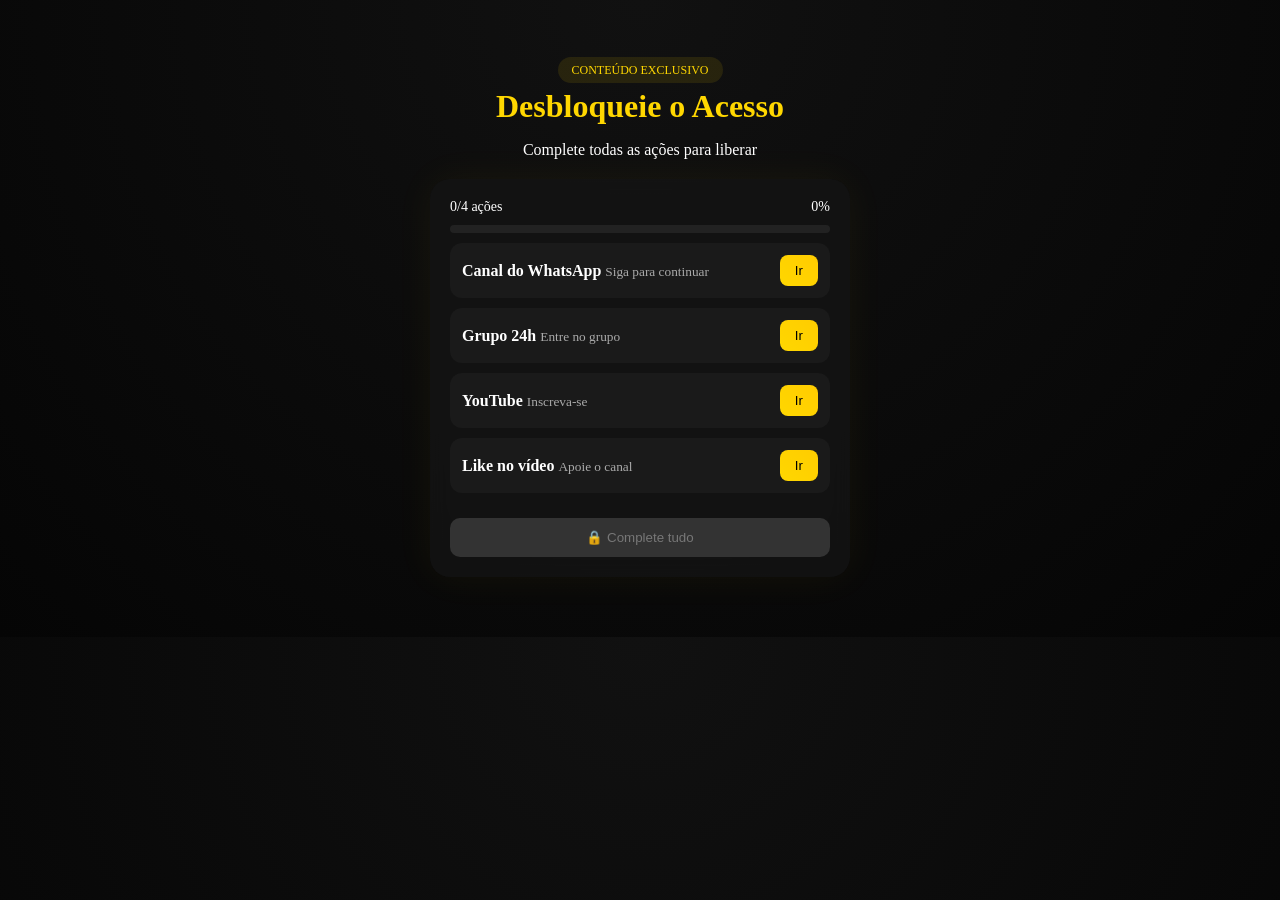
<file: index.html>
<!DOCTYPE html>
<html lang="pt-br">
<head>
<meta charset="UTF-8">
<title>Vortex Unlock</title>
<link rel="stylesheet" href="style.css">
</head>
<body>

<div class="wrapper">

<div class="header">
  <span class="badge">CONTEÚDO EXCLUSIVO</span>
  <h1>Desbloqueie o Acesso</h1>
  <p>Complete todas as ações para liberar</p>
</div>

<div class="card">

  <div class="progress-top">
    <span id="txt">0/4 ações</span>
    <span id="pct">0%</span>
  </div>

  <div class="bar">
    <div id="barFill"></div>
  </div>

  <!-- TASKS -->
  <div class="task" id="t1">
    <div>
      <b>Canal do WhatsApp</b>
      <small>Siga para continuar</small>
    </div>
    <button onclick="go(1,'https://whatsapp.com/channel/0029VbC7FWcJENxsIOsndS15')">Ir</button>
  </div>

  <div class="task" id="t2">
    <div>
      <b>Grupo 24h</b>
      <small>Entre no grupo</small>
    </div>
    <button onclick="go(2,'https://chat.whatsapp.com/JRp7UwHFhfPIFokS5iGre9')">Ir</button>
  </div>

  <div class="task" id="t3">
    <div>
      <b>YouTube</b>
      <small>Inscreva-se</small>
    </div>
    <button onclick="go(3,'https://www.youtube.com/@Vortex-Ofc1')">Ir</button>
  </div>

  <div class="task" id="t4">
    <div>
      <b>Like no vídeo</b>
      <small>Apoie o canal</small>
    </div>
    <button onclick="go(4,'https://youtu.be/mTE6soYWmfA?si=QrxFGwEoCM00I-Kh')">Ir</button>
  </div>

  <button id="unlock" disabled onclick="openPage()">
    🔒 Complete tudo
  </button>

</div>

</div>

<script src="script.js"></script>
</body>
</html>
</file>
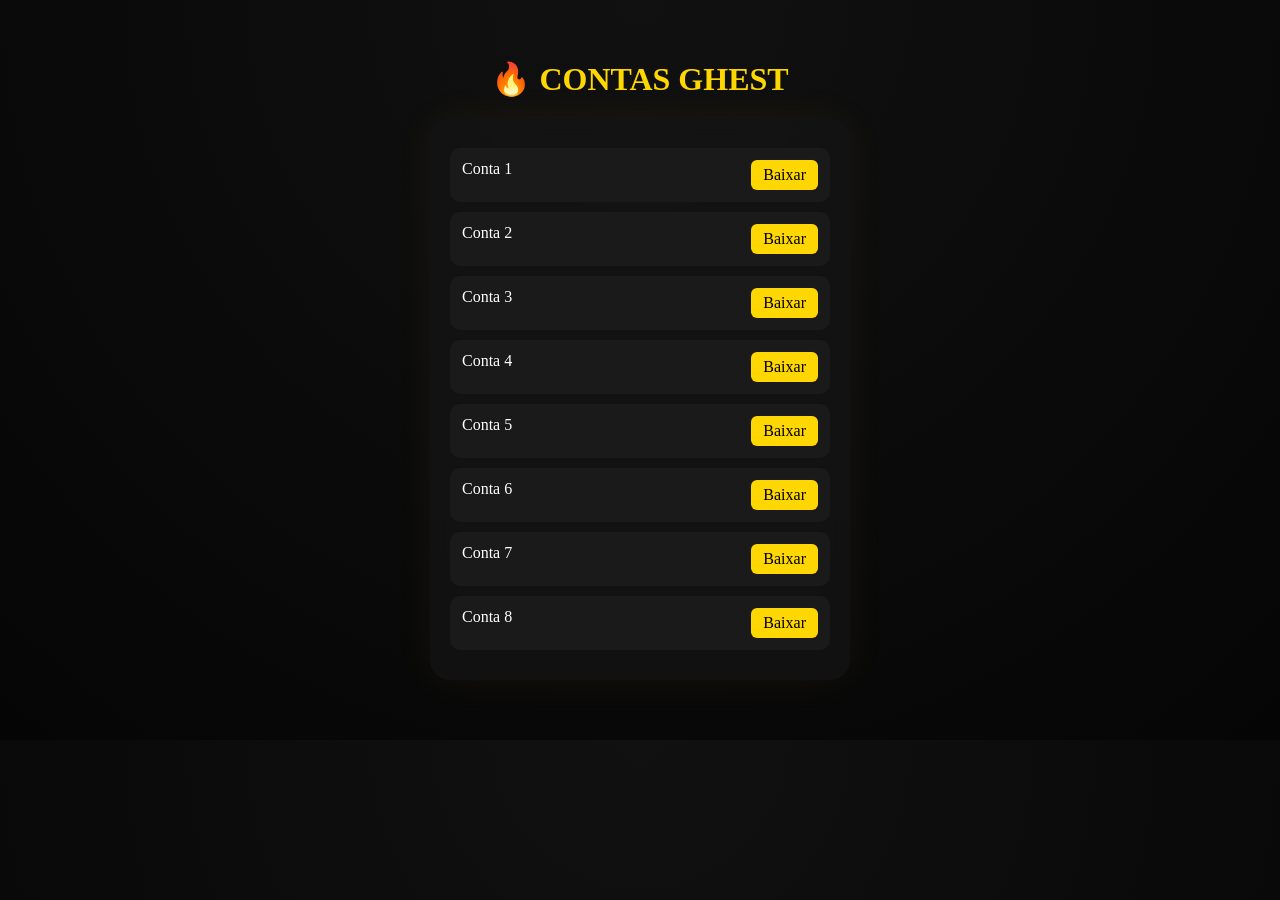
<file: downloads.html>
<!DOCTYPE html>
<html lang="pt-br">
<head>
<meta charset="UTF-8">
<title>Contas</title>
<link rel="stylesheet" href="style.css">
<style>
.item{
  display:flex;
  justify-content:space-between;
  padding:12px;
  margin:10px 0;
  border-radius:10px;
  background:#1a1a1a;
  transition:0.3s;
}
.item:hover{
  transform:scale(1.02);
  box-shadow:0 0 10px gold;
}
.item a{
  background:gold;
  padding:6px 12px;
  border-radius:6px;
  color:black;
  text-decoration:none;
}
</style>
</head>
<body>

<div class="wrapper">
<h1 style="text-align:center;">🔥 CONTAS GHEST</h1>

<div class="card">

<div class="item">Conta 1 <a href="https://www.mediafire.com/file/uuu5cvk32z46u7a/nivel_8_-_3.zip/file">Baixar</a></div>
<div class="item">Conta 2 <a href="https://www.mediafire.com/file/x2cuvu4sv0zw8bq/nivel_8_-_2.zip/file">Baixar</a></div>
<div class="item">Conta 3 <a href="https://www.mediafire.com/file/9y5v5i2wdxfnz2g/nivel_5_-_2.zip/file">Baixar</a></div>
<div class="item">Conta 4 <a href="https://www.mediafire.com/file/yw1v7ux0as97tix/95.zip/file">Baixar</a></div>
<div class="item">Conta 5 <a href="https://www.mediafire.com/file/htewisvaqsf14ny/96.zip/file">Baixar</a></div>
<div class="item">Conta 6 <a href="https://www.mediafire.com/file/02o1abxl48k2trt/97.zip/file">Baixar</a></div>
<div class="item">Conta 7 <a href="https://www.mediafire.com/file/icnkvodtmigvbtp/530.zip/file">Baixar</a></div>
<div class="item">Conta 8 <a href="https://www.mediafire.com/file/k2wgzjf43zo73zc/531.zip/file">Baixar</a></div>

</div>
</div>

</body>
</html>
</file>
<file: style.css>
body {
  margin:0;
  font-family: 'Segoe UI';
  background: radial-gradient(circle at top, #111, #050505);
  color: white;
}

.wrapper {
  width: 420px;
  margin: 60px auto;
}

.header {
  text-align: center;
}

.badge {
  background: rgba(255,215,0,0.1);
  color: gold;
  padding: 6px 14px;
  border-radius: 20px;
  font-size: 12px;
}

h1 {
  color: gold;
  margin: 10px 0;
}

.card {
  margin-top:20px;
  background: rgba(20,20,20,0.8);
  padding:20px;
  border-radius:20px;
  backdrop-filter: blur(10px);
  box-shadow: 0 0 40px rgba(255,215,0,0.05);
}

.progress-top {
  display:flex;
  justify-content:space-between;
  font-size:14px;
}

.bar {
  height:8px;
  background:#222;
  border-radius:10px;
  margin:10px 0;
}

#barFill {
  height:100%;
  width:0%;
  background: linear-gradient(90deg,gold,#ffd700);
  border-radius:10px;
  transition:0.4s;
}

.task {
  display:flex;
  justify-content:space-between;
  align-items:center;
  padding:12px;
  margin:10px 0;
  border-radius:12px;
  background:#1a1a1a;
  transition:0.3s;
}

.task:hover {
  transform: scale(1.02);
  box-shadow:0 0 15px rgba(255,215,0,0.1);
}

.task small {
  color:#aaa;
}

.task button {
  background: linear-gradient(45deg,gold,#ffcc00);
  border:none;
  padding:8px 15px;
  border-radius:8px;
  cursor:pointer;
}

.task.done {
  background:#0f2f1f;
  border:1px solid #00ff88;
  box-shadow:0 0 15px #00ff8840;
}

.task.done button {
  background:#00ff88;
  color:black;
}

#unlock {
  width:100%;
  margin-top:15px;
  padding:12px;
  border:none;
  border-radius:10px;
  background:#333;
  color:#777;
}

#unlock.active {
  background: linear-gradient(45deg,gold,#ffcc00);
  color:black;
  box-shadow:0 0 20px rgba(255,215,0,0.5);
}
</file>
